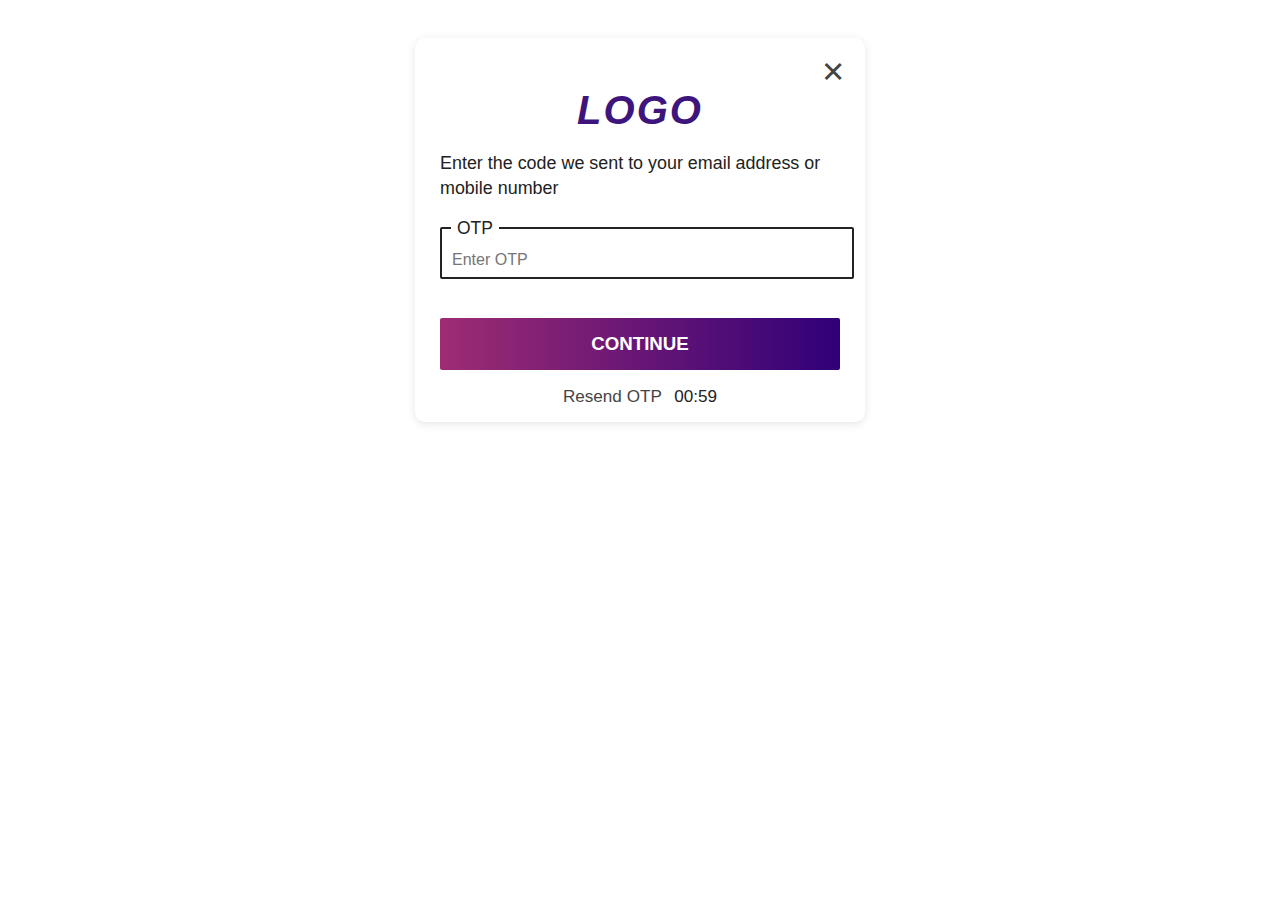
<file: otp.html>
<!DOCTYPE html>
<html lang="en">
<head>
  <meta charset="UTF-8">
  <title>OTP Verification</title>
  <link rel="stylesheet" href="otp.css">
</head>
<body>
  <div class="container">
    <div class="close-btn">&#10005;</div>
    <h1 class="logo">LOGO</h1>
    <p class="otp-desc">
      Enter the code we sent to your email address or mobile number
    </p>
    <form class="otp-form">
      <div class="input-field">
        <input type="text" required placeholder="Enter OTP" />
        <label>OTP</label>
      </div>
      <!-- <button type="submit" class="otp-btn">CONTINUE</button> -->
       <a href="http://127.0.0.1:5500/UpdatePass/update.html" class="otp-btn" style="display:block;text-align:center;text-decoration:none;">CONTINUE</a>
    </form>
    <div class="otp-resend">
      Resend OTP <span class="otp-timer">00:59</span>
    </div>
  </div>
</body>
</html>
</file>
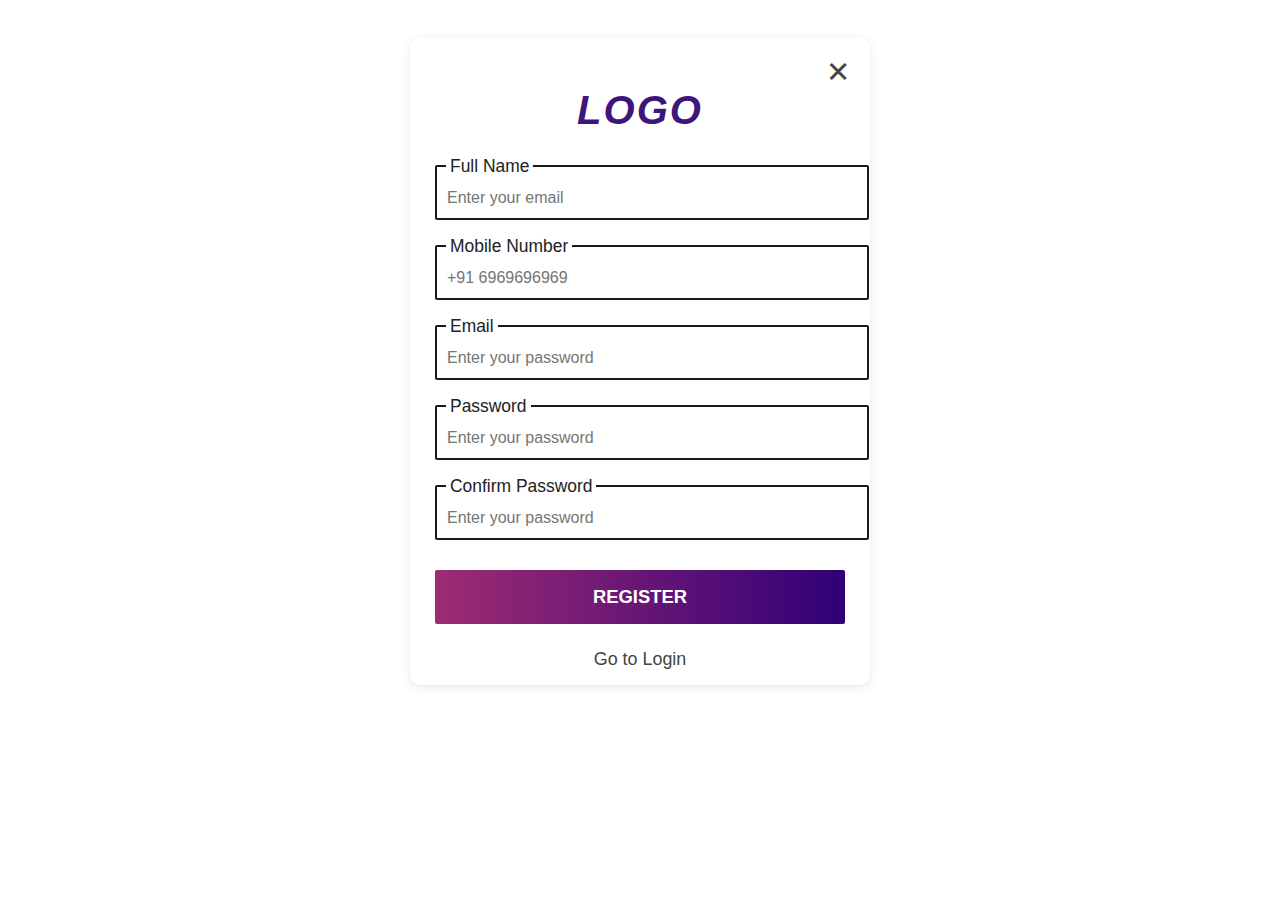
<file: register.html>
<!DOCTYPE html>
<html lang="en">
<head>
  <meta charset="UTF-8">
  <title>Register</title>
  <link rel="stylesheet" href="register.css">
</head>
<body>
  <div class="container">
    <div class="close-btn">&#10005;</div>
    <h1 class="logo">LOGO</h1>
    <form class="register-form">
      <div class="input-box">
        <label>Full Name</label>
        <input type="text" placeholder="Enter your email" required>
      </div>
      <div class="input-box">
        <label>Mobile Number</label>
        <input type="tel" placeholder="+91 6969696969" required>
      </div>
      <div class="input-box">
        <label>Email</label>
        <input type="email" placeholder="Enter your password" required>
      </div>
      <div class="input-box">
        <label>Password</label>
        <input type="password" placeholder="Enter your password" required>
      </div>
      <div class="input-box">
        <label>Confirm Password</label>
        <input type="password" placeholder="Enter your password" required>
      </div>
      <!-- <button type="submit" class="register-btn">REGISTER</button> -->
       <a href="http://127.0.0.1:5500/SignIn/signin.html" class="register-btn" style="display:block;text-align:center;text-decoration:none;">REGISTER</a>
    </form>
    <div class="goto-login">
      <a href="http://127.0.0.1:5500/SignIn/signin.html">Go to Login</a>
    </div>
  </div>
</body>
</html>
</file>
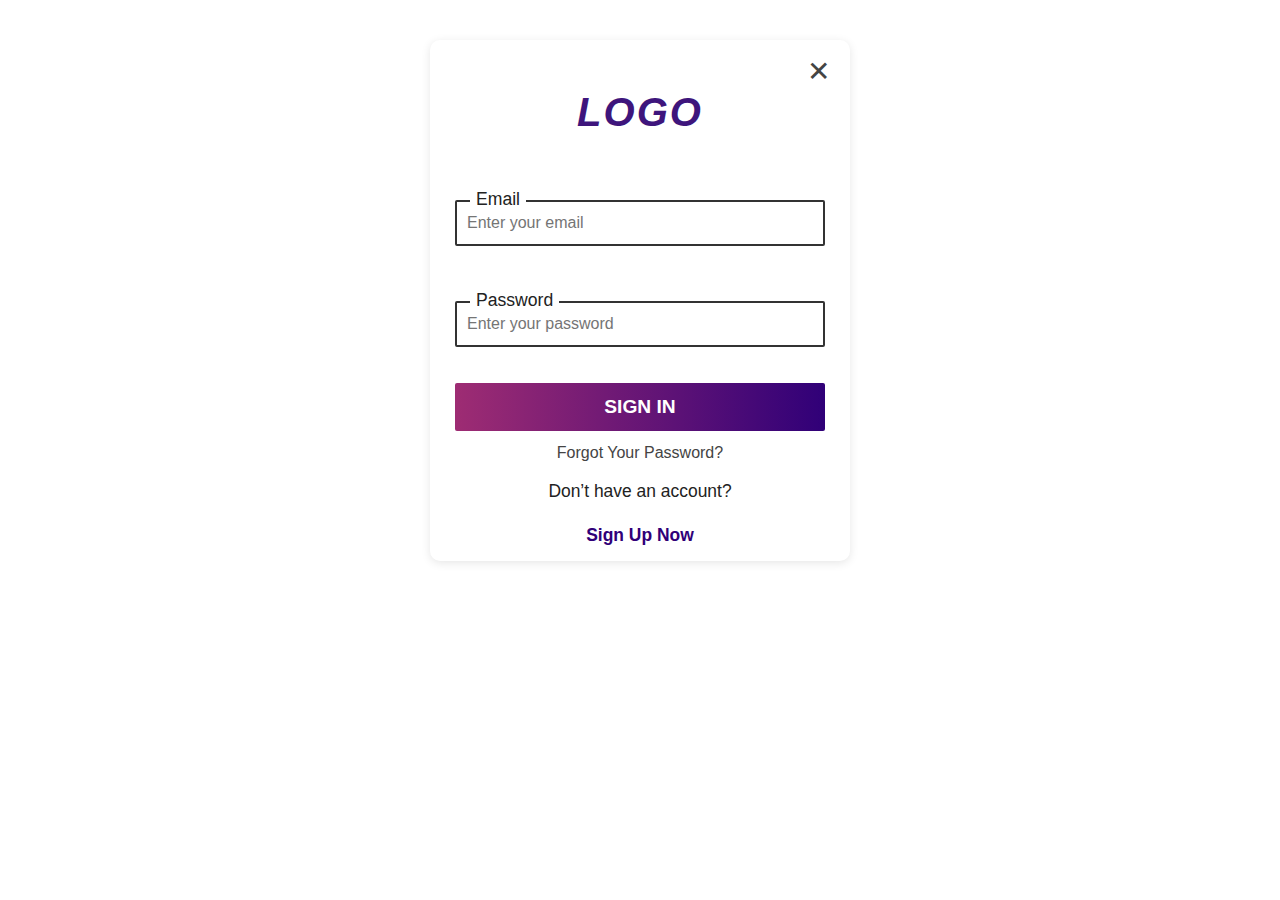
<file: signin.html>
<!DOCTYPE html>
<html lang="en">
<head>
  <meta charset="UTF-8">
  <meta name="viewport" content="width=device-width,initial-scale=1.0">
  <title>Login Form</title>
  <link rel="stylesheet" href="signin.css">
</head>
<body>
  <div class="container">
    <div class="close-btn">&#10005;</div>
    <h1 class="logo">LOGO</h1>
    <form class="login-form">
      <label>Email</label>
      <input type="email" placeholder="Enter your email" required>
      
      <label>Password</label>
      <input type="password" placeholder="Enter your password" required>
      
      <!-- <button type="submit" class="sign-in-btn">SIGN IN</button> -->
       <a href="http://127.0.0.1:5500/homepage/" class="sign-in-btn" style="display:block;text-align:center;text-decoration:none;">SIGN IN</a>
    </form>
    <div class="forgot-password">
      <a href="http://127.0.0.1:5500/ResetPass/reset.html">Forgot Your Password?</a>
    </div>
    <div class="signup">
      <span>Don’t have an account?</span>
      <br><br>
      <a href="http://127.0.0.1:5500/Register/register.html#">Sign Up Now</a>
    </div>
  </div>
</body>
</html>
</file>
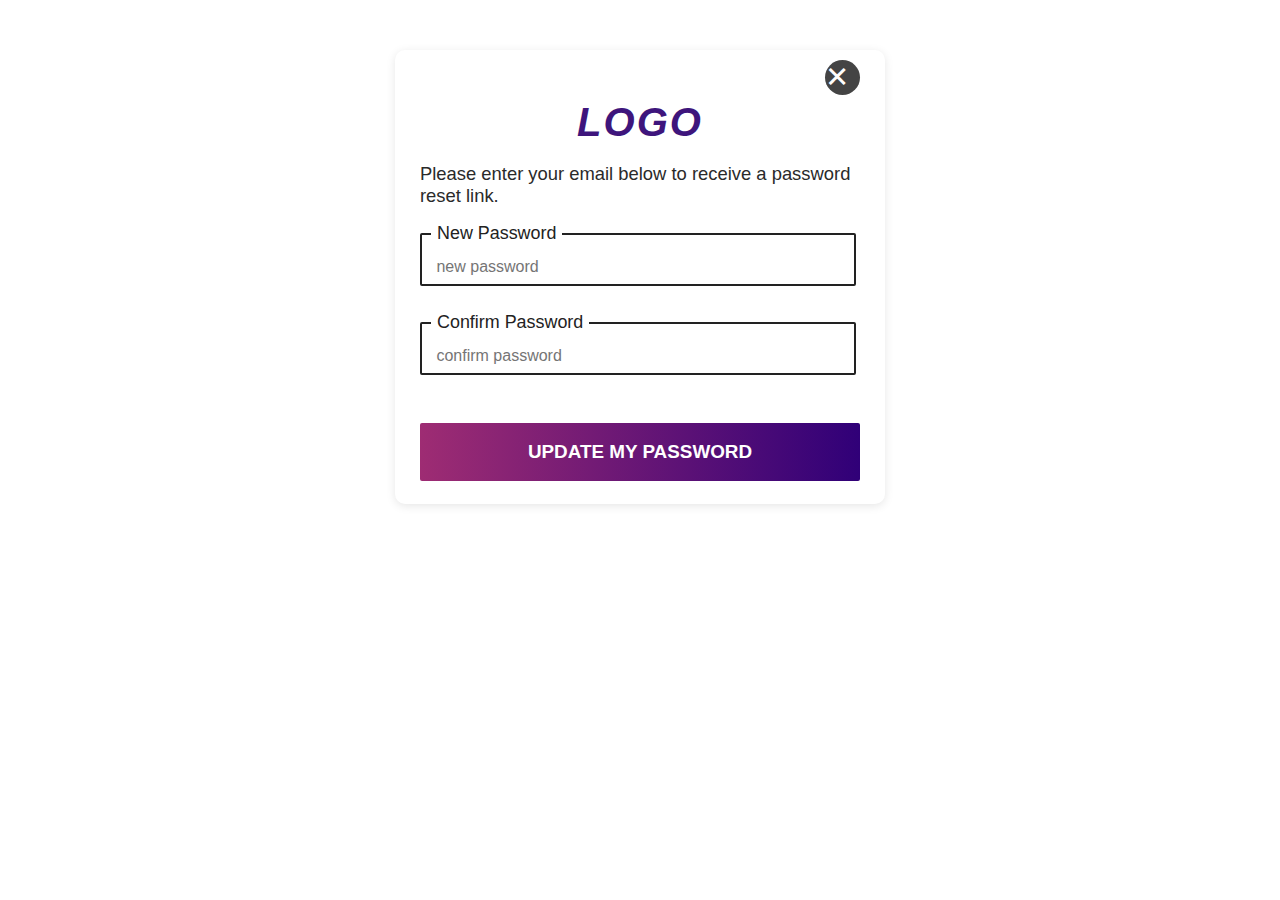
<file: update.html>
<!DOCTYPE html>
<html lang="en">
<head>
  <meta charset="UTF-8">
  <title>Update Password</title>
  <link rel="stylesheet" href="update.css">
</head>
<body>
  <div class="container">
    <div class="close-btn">&#10005;</div>
    <h1 class="logo">LOGO</h1>
    <p class="reset-desc">
      Please enter your email below to receive a password reset link.
    </p>
    <form class="update-form">
      <div class="input-field">
        <input type="password" required placeholder=" new password" />
        <label>New Password</label>
      </div>
      <div class="input-field">
        <input type="password" required placeholder=" confirm password" />
        <label>Confirm Password</label>
      </div>
      <!-- <button type="submit" class="update-btn">UPDATE MY PASSWORD</button> -->
       <a href="http://127.0.0.1:5500/SignIn/signin.html" class="update-btn" style="display:block;text-align:center;text-decoration:none;">UPDATE MY PASSWORD</a>
    </form>
  </div>
</body>
</html>
</file>
<file: otp.css>
body {
  font-family: 'Montserrat', Arial, sans-serif;
  background: #fff;
  margin: 0;
  padding: 0;
}

.container {
  width: 400px;
  margin: 38px auto;
  padding: 30px 25px 15px 25px;
  box-shadow: 0 2px 10px rgba(0,0,0,0.10);
  border-radius: 10px;
  background: #fff;
  position: relative;
}

.close-btn {
  position: absolute;
  right: 20px;
  top: 17px;
  font-size: 29px;
  color: #444;
  cursor: pointer;
}

.logo {
  text-align: center;
  color: #3e157c;
  font-size: 2.5rem;
  font-weight: bold;
  letter-spacing: 2px;
  margin: 20px 0 18px 0;
  font-style: italic;
  font-family: 'Montserrat', Arial, sans-serif;
}

.otp-desc {
  text-align: left;
  margin: 10px 0 26px 0;
  color: #222;
  font-size: 1.12rem;
  line-height: 1.4;
}

.otp-form {
  display: flex;
  flex-direction: column;
  gap: 10px;
  margin-bottom: 7px;
}

.input-field {
  position: relative;
  margin-bottom: 22px;
}

.input-field input {
  width: 100%;
  padding: 22px 0px 8px 10px;
  border: 2px solid #232323;
  border-radius: 2px;
  outline: none;
  background: #fff;
  font-size: 1rem;
  font-family: inherit;
}

.input-field label {
  position: absolute;
  left: 11px;
  top: -9px;
  background: #fff;
  color: #222;
  font-size: 1.09rem;
  pointer-events: none;
  padding: 0 6px;
  transition: 0.2s;
}

.input-field input:focus + label,
.input-field input:not(:placeholder-shown) + label {
  top: -11px;
  left: 10px;
  font-size: 0.93rem;
  color: #3e157c;
  background: #fff;
}

.otp-btn {
  margin-top: 7px;
  background: linear-gradient(90deg,#9e2c73 0%,#300078 100%);
  color: #fff;
  font-size: 1.17rem;
  border: none;
  border-radius: 2px;
  padding: 15px 0;
  width: 100%;
  cursor: pointer;
  font-weight: bold;
  margin-bottom: 5px;
}

.otp-resend {
  text-align: center;
  margin-top: 12px;
  font-size: 1.07rem;
  color: #444;
}

.otp-timer {
  margin-left: 8px;
  font-weight: 500;
  color: #222;
}
</file>
<file: register.css>
body {
  font-family: 'Montserrat', Arial, sans-serif;
  background: #fff;
  margin: 0;
  padding: 0;
}

.container {
  width: 410px;
  margin: 38px auto;
  padding: 30px 25px 15px 25px;
  box-shadow: 0 2px 10px rgba(0,0,0,0.10);
  border-radius: 10px;
  background: #fff;
  position: relative;
}

.close-btn {
  position: absolute;
  right: 20px;
  top: 17px;
  font-size: 29px;
  color: #444;
  cursor: pointer;
}

.logo {
  text-align: center;
  color: #3e157c;
  font-size: 2.5rem;
  font-weight: bold;
  letter-spacing: 2px;
  margin: 20px 0 32px 0;
  font-style: italic;
  font-family: 'Montserrat', Arial, sans-serif;
}

.register-form {
  display: flex;
  flex-direction: column;
  gap: 10px;
}

.input-box {
  position: relative;
  margin-bottom: 15px;
}

.input-box label {
  position: absolute;
  left: 11px;
  top: -9px;
  background: #fff;
  padding: 0 4px;
  font-size: 1.09rem;
  color: #222;
  font-weight: 500;
  pointer-events: none;
  transition: 0.2s;
}

.input-box input {
  width: 100%;
  padding: 22px 10px 11px 10px;
  border: 2px solid #1a1a1a;
  outline: none;
  border-radius: 2px;
  font-size: 1rem;
  font-family: inherit;
  background: #fff;
}

.input-box input:focus + label, 
.input-box input:not(:placeholder-shown) + label {
  top: -9px;
  left: 7px;
  font-size: 0.92rem;
  color: #3e157c;
  background: #fff;
}

.register-btn {
  margin-top: 5px;
  background: linear-gradient(90deg,#9e2c73 0%,#300078 100%);
  color: #fff;
  font-size: 1.15rem;
  border: none;
  border-radius: 2px;
  padding: 16px 0;
  width: 100%;
  cursor: pointer;
  font-weight: bold;
  margin-bottom: 5px;
}

.goto-login {
  text-align: center;
  margin-top: 20px;
  font-size: 1.12rem;
  color: #222;
}

.goto-login a {
  color: #444;
  text-decoration: none;
  font-weight: 500;
}
</file>
<file: signin.css>
body {
  font-family: 'Montserrat', Arial, sans-serif;
  background: #fff;
  margin: 0;
  padding: 0;
}

.container {
  width: 370px;
  margin: 40px auto;
  padding: 30px 25px 15px 25px;
  box-shadow: 0 2px 10px rgba(0,0,0,0.10);
  border-radius: 10px;
  background: #fff;
  position: relative;
}

.close-btn {
  position: absolute;
  right: 20px;
  top: 15px;
  font-size: 28px;
  color: #444;
  cursor: pointer;
}

.logo {
  text-align: center;
  color: #3e157c;
  font-size: 2.5rem;
  font-weight: bold;
  letter-spacing: 2px;
  margin: 20px 0 32px 0;
  font-style: italic;
  font-family: 'Montserrat', Arial, sans-serif;
}

.login-form {
  display: flex;
  flex-direction: column;
  gap: 12px;
}

.login-form label {
  position: relative;
  font-size: 1.1rem;
  width:fit-content;
  left: 15px;
  top: 22px;
  background: #fff;
  padding: 0 6px;
  color: #222;
  font-weight: 500;
}

.login-form input {
  padding: 12px 10px;
  border: 2px solid #333;
  outline: none;
  border-radius: 2px;
  font-size: 1rem;
  margin-bottom: 10px;
}

.sign-in-btn {
  margin-top: 14px;
  background: linear-gradient(90deg,#9e2c73 0%,#300078 100%);
  color: #fff;
  font-size: 1.2rem;
  border: none;
  border-radius: 2px;
  padding: 13px 0;
  width: 100%;
  cursor: pointer;
  font-weight: bold;
  margin-bottom: 6px;
}

.forgot-password {
  text-align: center;
  margin-top: 7px;
}

.forgot-password a {
  color: #444;
  text-decoration: none;
  font-size: 1rem;
}

.signup {
  text-align: center;
  margin-top: 19px;
  font-size: 1.09rem;
  color: #222;
}

.signup a {
  display: block;
  color: #300078;
  font-weight: 600;
  text-decoration: none;
  margin-top: 2px;
}
</file>
<file: update.css>
body {
  font-family: 'Montserrat', Arial, sans-serif;
  background: #fff;
  margin: 0;
  padding: 0;
}

.container {
  width: 440px;
  margin: 50px auto;
  padding: 30px 25px 18px 25px;
  box-shadow: 0 2px 10px rgba(0,0,0,0.10);
  border-radius: 10px;
  background: #fff;
  position: relative;
}

.close-btn {
  position: absolute;
  right: 25px;
  top: 10px;
  height: 35px;
  width: 35px;
  background: #444;
  border-radius: 50%;
  font-size: 29px;
  color: #fffdfd;
  cursor: pointer;
}

.logo {
  text-align: center;
  color: #3e157c;
  font-size: 2.5rem;
  font-weight: bold;
  letter-spacing: 2px;
  margin: 20px 0 18px 0;
  font-style: italic;
  font-family: 'Montserrat', Arial, sans-serif;
}

.reset-desc {
  text-align: left;
  margin: 18px 0 26px 0;
  color: #2a2a2a;
  font-size: 1.15rem;
}

.update-form {
  display: flex;
  flex-direction: column;
  gap: 12px;
}

.input-field {
  position: relative;
  margin-bottom: 24px;
}

.input-field input {
  width: 96%;
  padding: 23px 0px 8px 10px;
  border: 2px solid #222;
  border-radius: 2px;
  font-size: 1rem;
  background: #fff;
  outline: none;
}

.input-field label {
  position: absolute;
  left: 11px;
  top: -10px;
  background: #fff;
  color: #222;
  font-size: 1.12rem;
  pointer-events: none;
  transition: 0.2s;
  padding: 0 6px;
}

.input-field input:focus + label,
.input-field input:not(:placeholder-shown) + label {
  top: -11px;
  left: 10px;
  font-size: 0.96rem;
  color: #3e157c;
  background: #fff;
}

.update-btn {
  margin-top: 12px;
  background: linear-gradient(90deg,#9e2c73 0%,#300078 100%);
  color: #fff;
  font-size: 1.18rem;
  border: none;
  border-radius: 2px;
  padding: 18px 0;
  width: 100%;
  cursor: pointer;
  font-weight: bold;
  margin-bottom: 5px;
}
</file>
